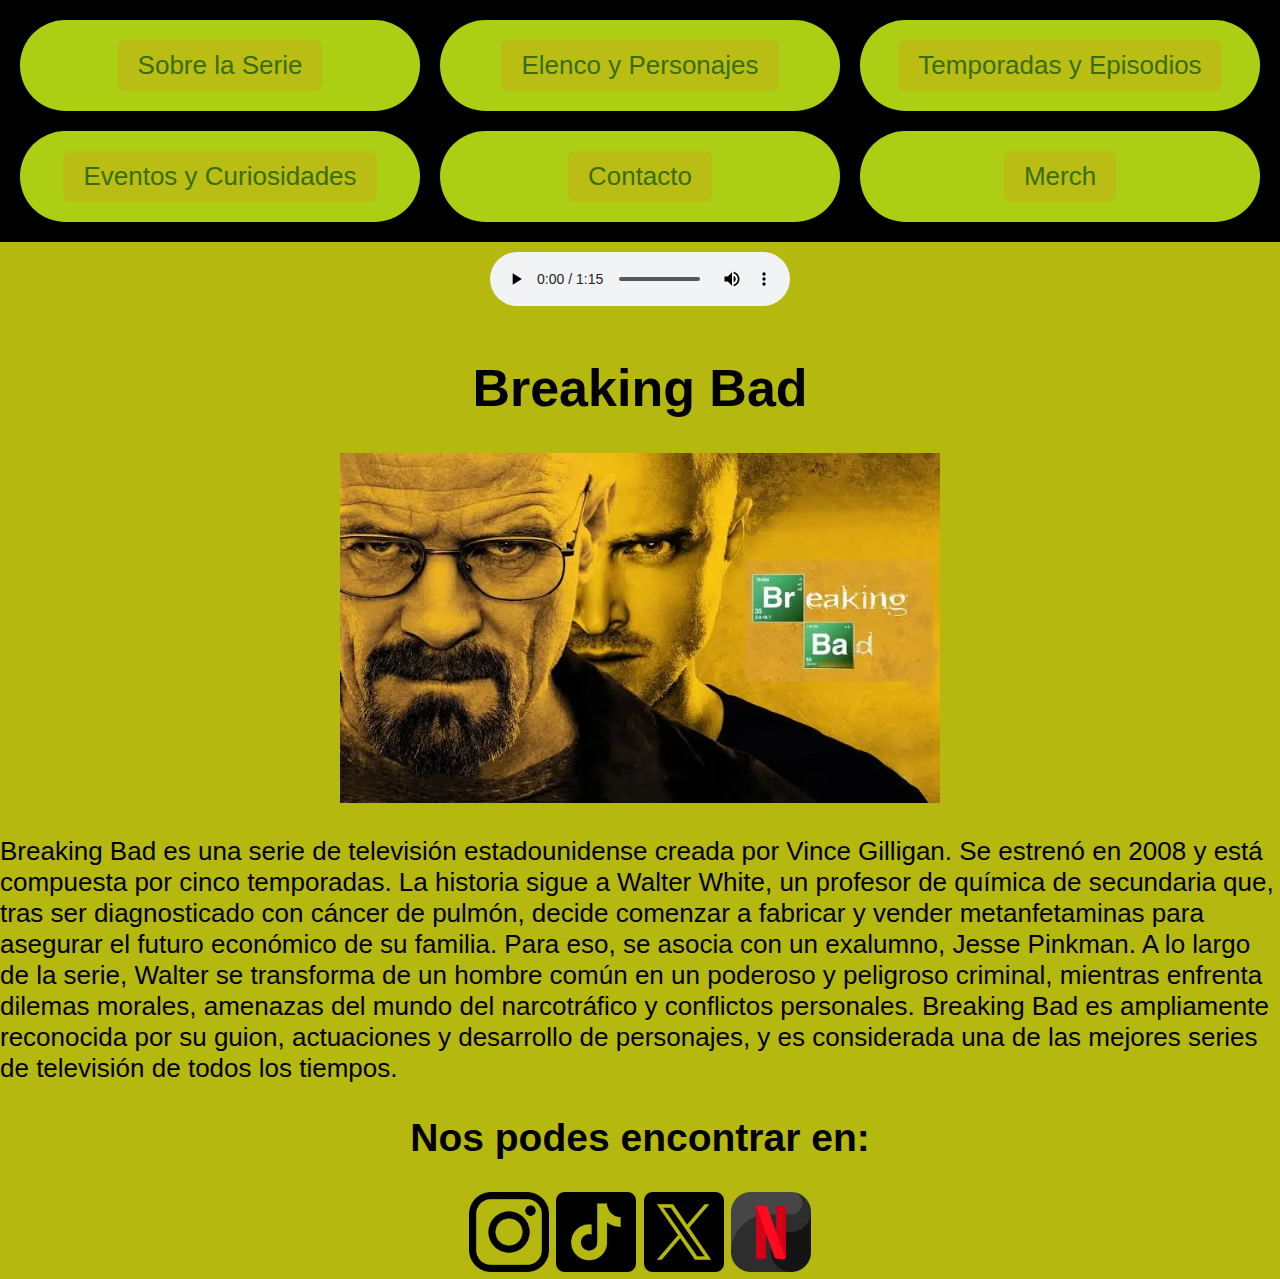
<file: index.html>
<!DOCTYPE html>
<html lang="en">
<head>
    <meta charset="UTF-8">
    <meta name="viewport" content="width=device-width, initial-scale=1.0">
    <title>Breaking bad</title>
    <link rel="stylesheet" href="tp.css">
    <link rel="icon" href="./foto/icono.webp" type="image/x-icon">
</head>
<body>
    <main>
     <div>
    <nav class="navbar">
    <section class="menu">
  <div class="columna"><a href="sinopsis.html">Sobre la Serie</a></div>
  <div class="columna"><a href="reparto.html">Elenco y Personajes</a></div>
  <div class="columna"><a href="temporadas.html">Temporadas y Episodios</a></div>
  <div class="columna"><a href="eventos.html">Eventos y Curiosidades</a></div>
  <div class="columna"><a href="contacto.html">Contacto</a></div>
  <div class="columna"><a href="error.html">Merch</a></div>
</section>
</nav>

 </div>
       <div style="text-align: center;"> 
        <audio controls loop>
          <source src="./foto/Breaking Bad musica.mp3" type="audio/mp3">
          
        </audio>
        <h1>Breaking Bad</h1>
    <img src="./foto/logo11.webp" alt="walter white" height="350" width="600">
  </div>
     <div>
      <p>Breaking Bad es una serie de televisión estadounidense creada por Vince Gilligan. Se estrenó en 2008 y está compuesta por cinco temporadas. La historia sigue a Walter White, un profesor de química de secundaria que, tras ser diagnosticado con cáncer de pulmón, decide comenzar a fabricar y vender metanfetaminas para asegurar el futuro económico de su familia. Para eso, se asocia con un exalumno, Jesse Pinkman. A lo largo de la serie, Walter se transforma de un hombre común en un poderoso y peligroso criminal, mientras enfrenta dilemas morales, amenazas del mundo del narcotráfico y conflictos personales. Breaking Bad es ampliamente reconocida por su guion, actuaciones y desarrollo de personajes, y es considerada una de las mejores series de televisión de todos los tiempos.</p></div>

</main>
<footer>
<div>
  <h2>Nos podes encontrar en:</h2>
<a href="https://www.instagram.com/breakingbad/"><img src="./foto/instagram.png" alt="logo instragram" height="80" width="80"></a>                     
<a href="https://www.tiktok.com/@breakingbad"><img src="./foto/tik-tok.png" alt="logo tiktok" height="80" width="80"></a> 
<a href="https://x.com/BreakingBad"><img src="./foto/x.png" alt="logo x" height="80" width="80"></a>
<a href="https://www.netflix.com/title/70143836"><img src="./foto/netflix.png" alt="logo netflix" height="80" width="80"></a>
</footer>
    </body>
</html>
</file>
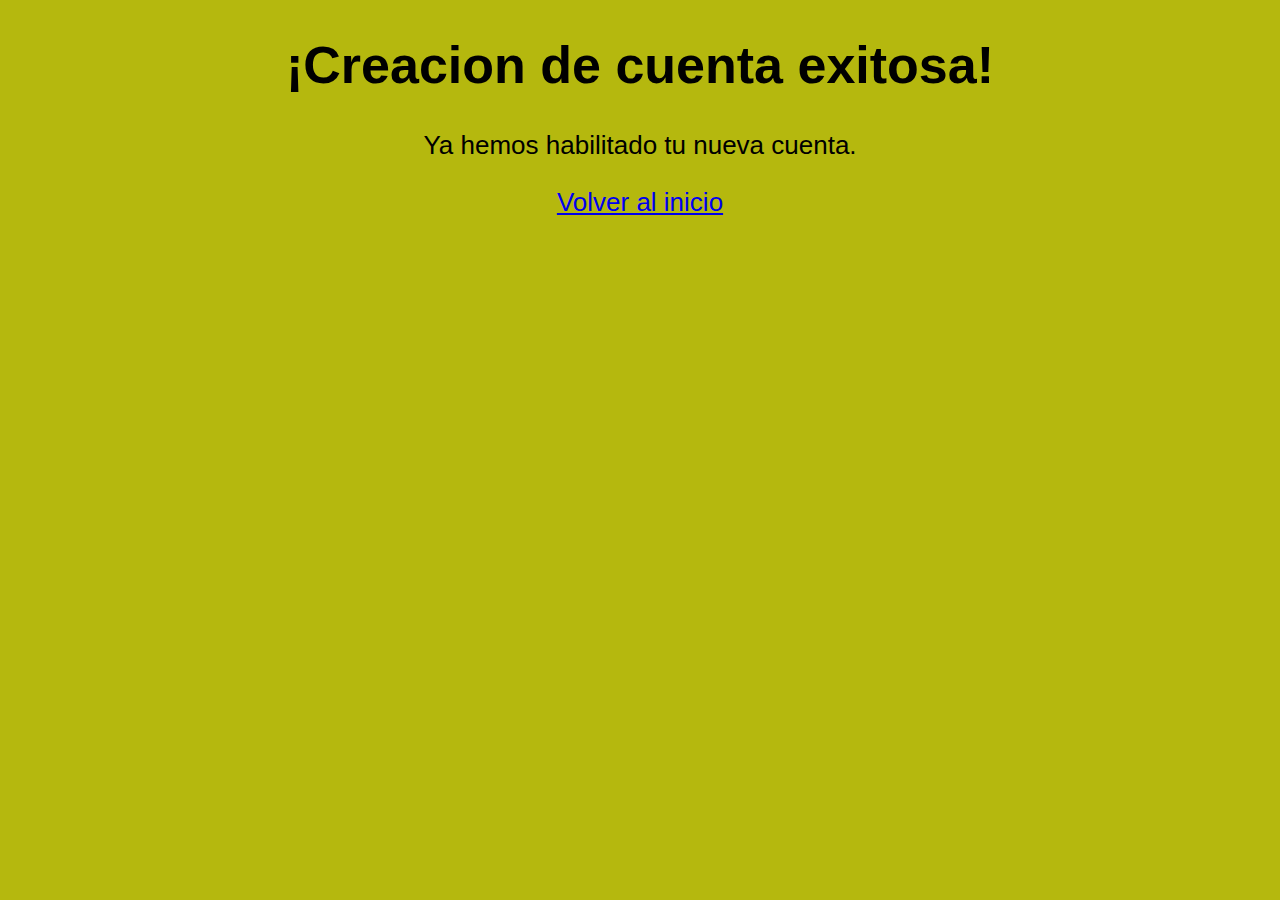
<file: confirmacion.html>
<!DOCTYPE html>
<html lang="en">
<head>
    <meta charset="UTF-8">
    <meta name="viewport" content="width=device-width, initial-scale=1.0">
    <title>Confirmacion</title>
    <link rel="stylesheet" href="tp.css">
    <link rel="icon" href="./foto/icono.webp" type="image/x-icon">
</head>
<body>
   <div style="text-align: center";>
   <h1>¡Creacion de cuenta exitosa!</h1>
<p>Ya hemos habilitado tu nueva cuenta.</p>
<a href="index.html">Volver al inicio</a>
</div>
</body>
</html>
</file>
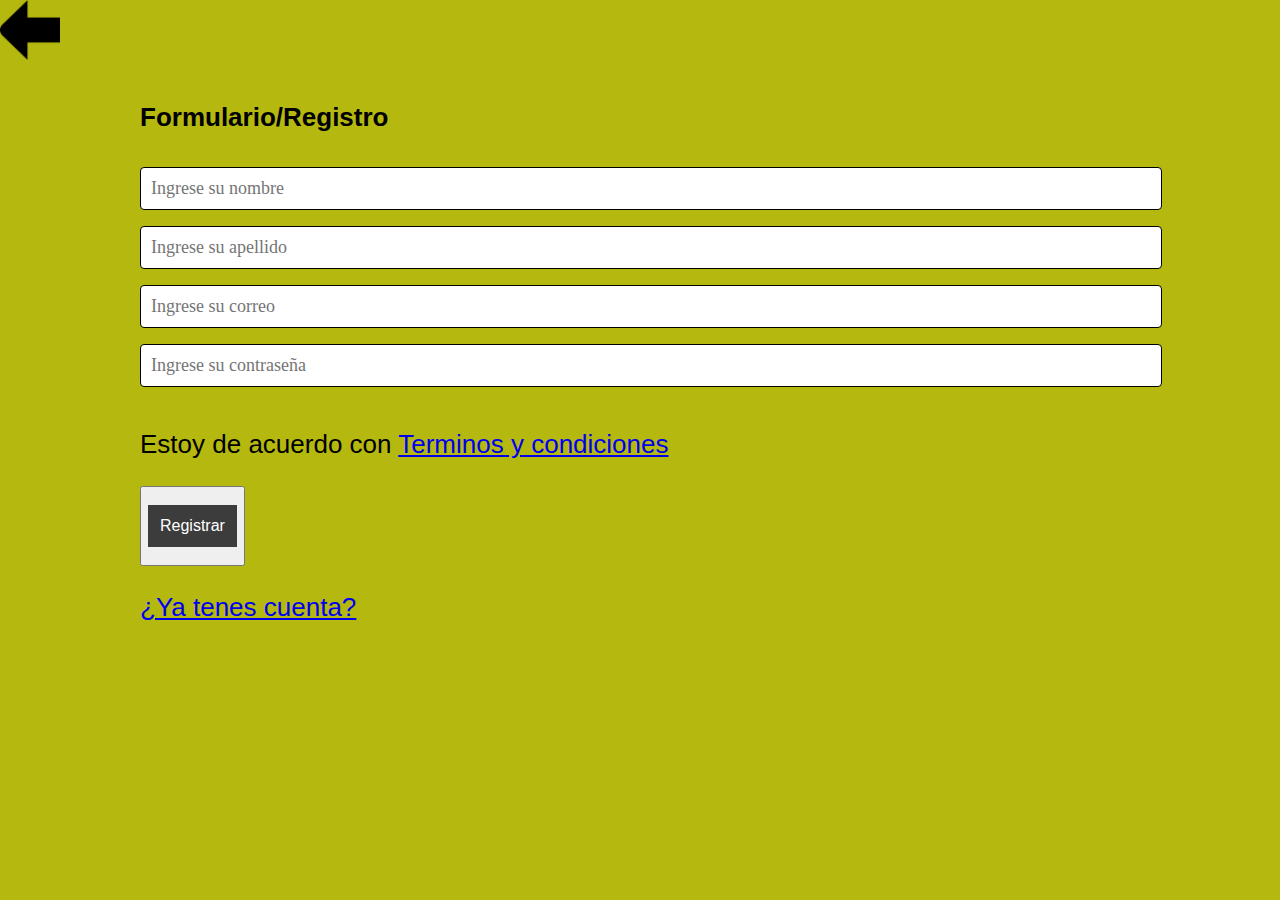
<file: contacto.html>
<!DOCTYPE html>
<html lang="en">
<head>
    <meta charset="UTF-8">
    <meta name="viewport" content="width=device-width, initial-scale=1.0">
    <title>Contacto</title>
    <link rel="stylesheet" href="tp.css">
    <link rel="icon" href="./foto/icono.webp" type="image/x-icon">
</head>
<body>
  <a href="index.html"><img src="./foto/izquierda.png" alt="flecha"height="60" width="60"></a>
 <div style="max-width: 1000px; margin: 0 auto; flex: 1;">
  <form action="confirmacion.html" >
    <h4>Formulario/Registro</h4>
  <input class="controles" type="text" name="nombres" id="nombres" placeholder="Ingrese su nombre" required>
  <input class="controles" type="text" name="apellidos" id="apellidos" placeholder="Ingrese su apellido" required>
  <input class="controles" type="email" name="correo" id="correo" placeholder="Ingrese su correo" required>
  <input class="controles" type="password" name="contraseña" id="contraseña" placeholder="Ingrese su contraseña" required>
  <p>Estoy de acuerdo con <a href="#">Terminos y condiciones</a></p>
  <button type="submit" href="confirmacion.html">
  <input class="boton" type="submit" value="Registrar">
  </button>
<p><a href="#">¿Ya tenes cuenta?</a></p>
</div>
</form>  
</body>
</html>
</file>
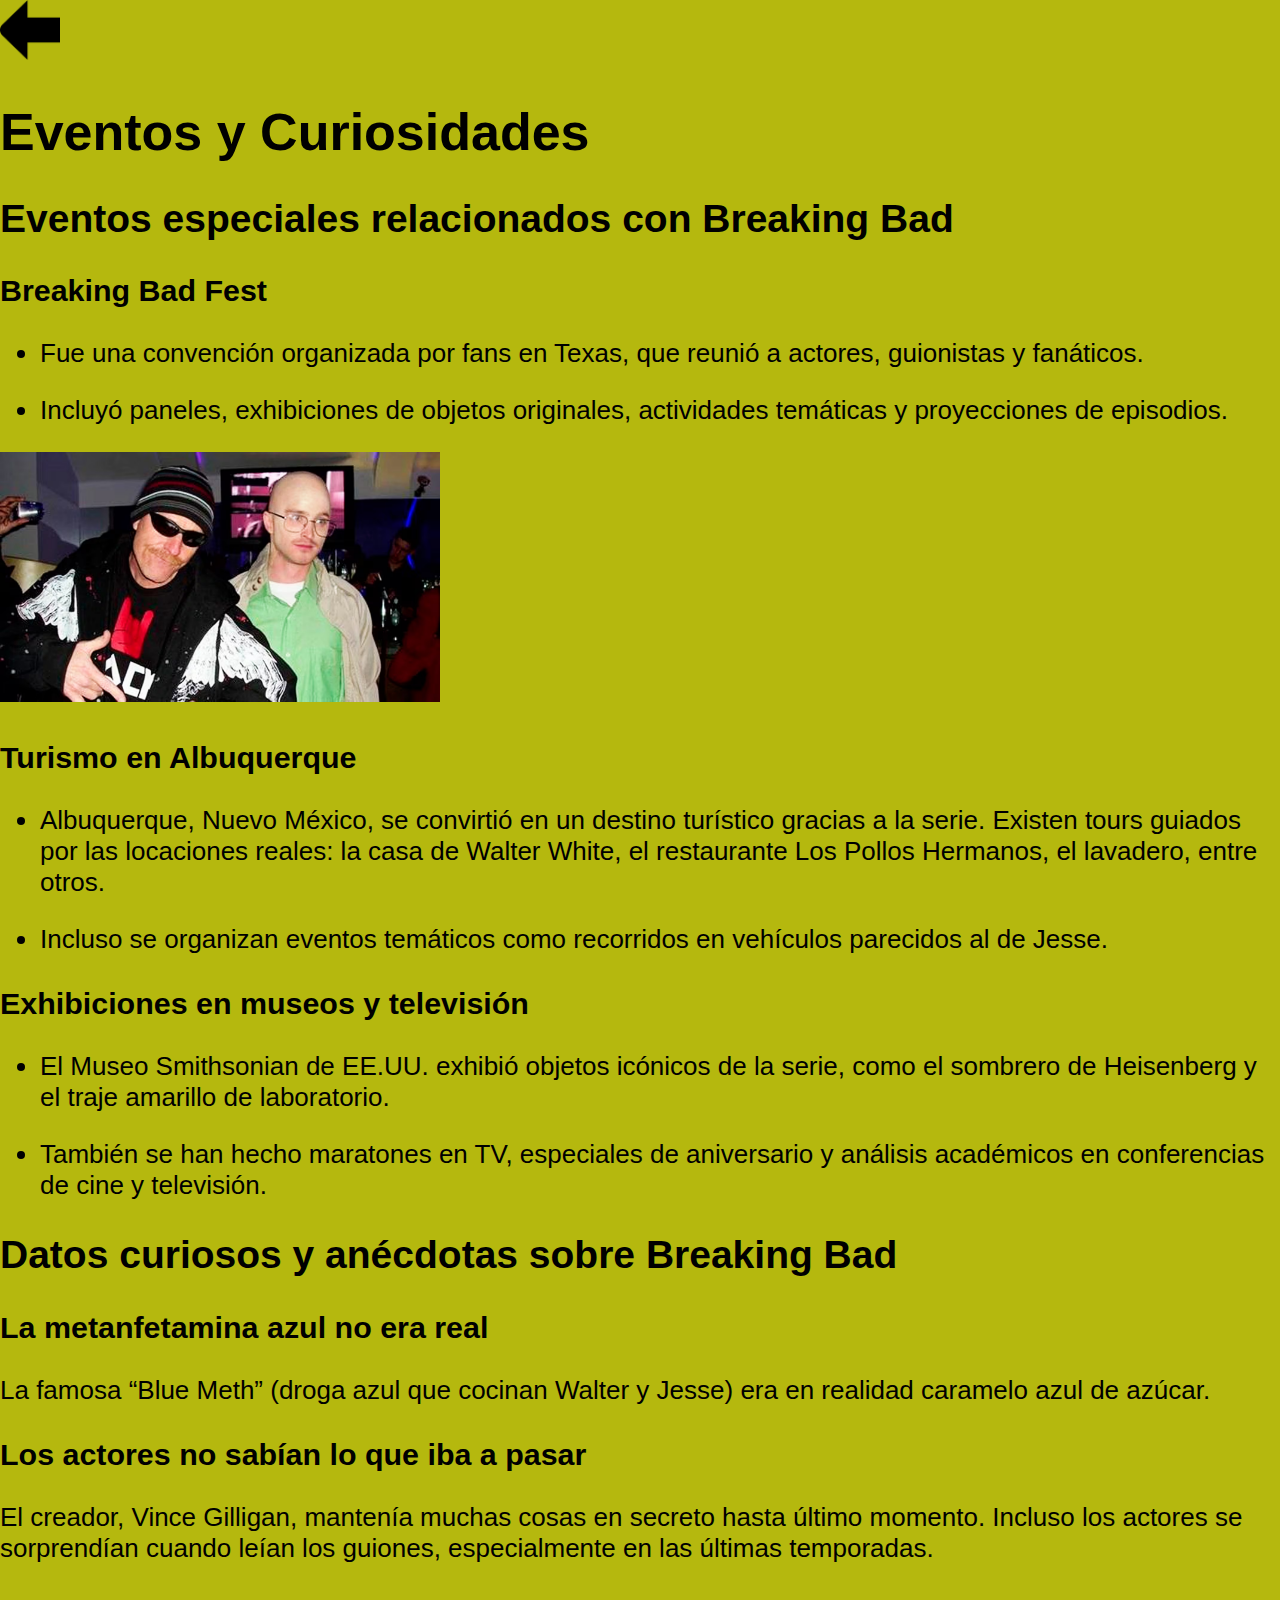
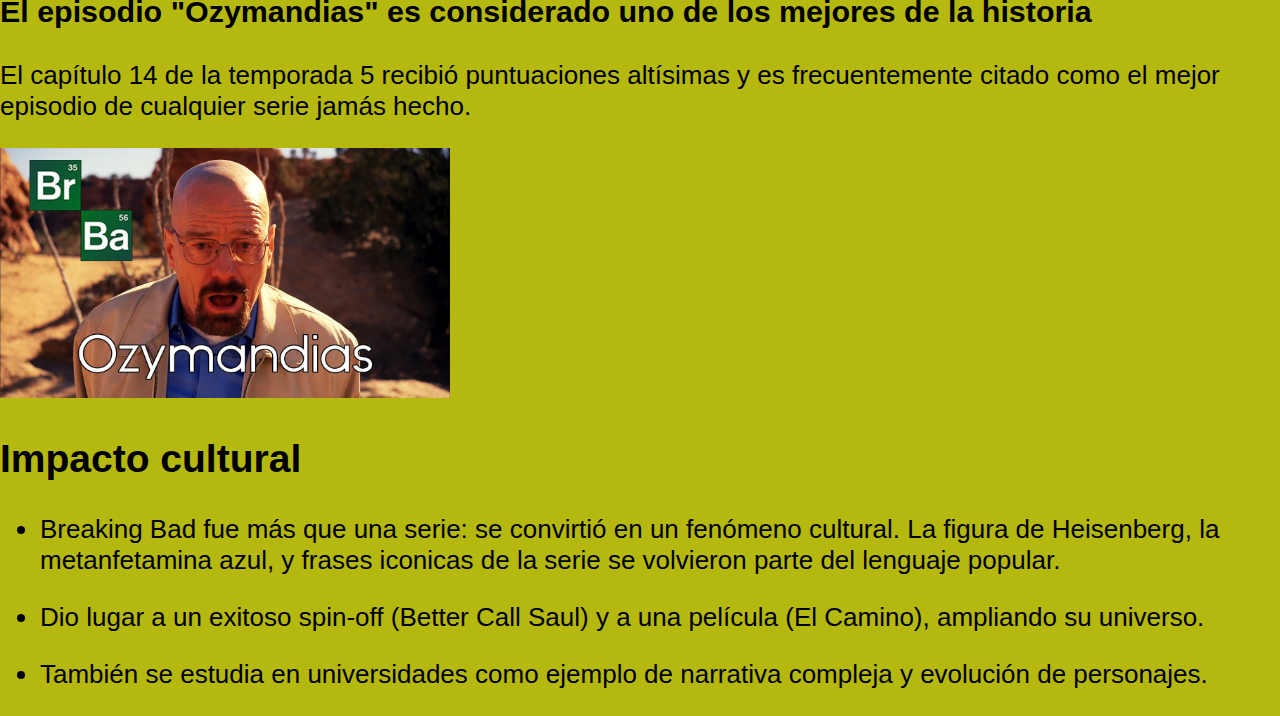
<file: eventos.html>
<!DOCTYPE html>
<html lang="en">
<head>
    <meta charset="UTF-8">
    <meta name="viewport" content="width=device-width, initial-scale=1.0">
    <title>Eventos y curiosidades</title>
    <link rel="stylesheet" href="tp.css">
    <link rel="icon" href="./foto/icono.webp" type="image/x-icon">
</head>
<body>
    <a href="index.html"><img src="./foto/izquierda.png" alt="flecha"height="60" width="60"></a>
    <main>
    <h1>Eventos y Curiosidades</h1>

    <h2>Eventos especiales relacionados con Breaking Bad</h2>
    <h3>Breaking Bad Fest</h3>
    <ul>
        <li><p>Fue una convención organizada por fans en Texas, que reunió a actores, guionistas y fanáticos.</p></li>
        <li><p>Incluyó paneles, exhibiciones de objetos originales, actividades temáticas y proyecciones de episodios.</p></li> 
    </ul>
    <div><img src="./foto/brfest.avif" alt="brfest"height="250" width="440"></div>
    <h3>Turismo en Albuquerque</h3>
    <ul>
        <li><p>Albuquerque, Nuevo México, se convirtió en un destino turístico gracias a la serie. Existen tours guiados por las locaciones reales: la casa de Walter White, el restaurante Los Pollos Hermanos, el lavadero, entre otros.</p></li>
        <li><p>Incluso se organizan eventos temáticos como recorridos en vehículos parecidos al de Jesse.</p></li> 
    </ul>
    <h3>Exhibiciones en museos y televisión</h3>
    <ul>
        <li><p>El Museo Smithsonian de EE.UU. exhibió objetos icónicos de la serie, como el sombrero de Heisenberg y el traje amarillo de laboratorio.</p></li>
        <li><p>También se han hecho maratones en TV, especiales de aniversario y análisis académicos en conferencias de cine y televisión.</p></li> 
    </ul>

    <h2>Datos curiosos y anécdotas sobre Breaking Bad</h2>
    <h3>La metanfetamina azul no era real</h3>
    <p>La famosa “Blue Meth” (droga azul que cocinan Walter y Jesse) era en realidad caramelo azul de azúcar.</p>
    <h3>Los actores no sabían lo que iba a pasar</h3>
    <p>El creador, Vince Gilligan, mantenía muchas cosas en secreto hasta último momento. Incluso los actores se sorprendían cuando leían los guiones, especialmente en las últimas temporadas.</p>
    <h3>El episodio "Ozymandias" es considerado uno de los mejores de la historia</h3>
    <p>El capítulo 14 de la temporada 5 recibió puntuaciones altísimas y es frecuentemente citado como el mejor episodio de cualquier serie jamás hecho.</p>
    <div><img src="./foto/ozymandias.jpg" alt="ozymandias"height="250" width="450"></div>
    <h2>Impacto cultural</h2>
    <ul>
        <li><p>Breaking Bad fue más que una serie: se convirtió en un fenómeno cultural. La figura de Heisenberg, la metanfetamina azul, y frases iconicas de la serie se volvieron parte del lenguaje popular.</p></li>
        <li><p>Dio lugar a un exitoso spin-off (Better Call Saul) y a una película (El Camino), ampliando su universo.</p></li> 
        <li><p>También se estudia en universidades como ejemplo de narrativa compleja y evolución de personajes.</p></li> 
     </ul>
    </main>
</body>
</html>
</file>
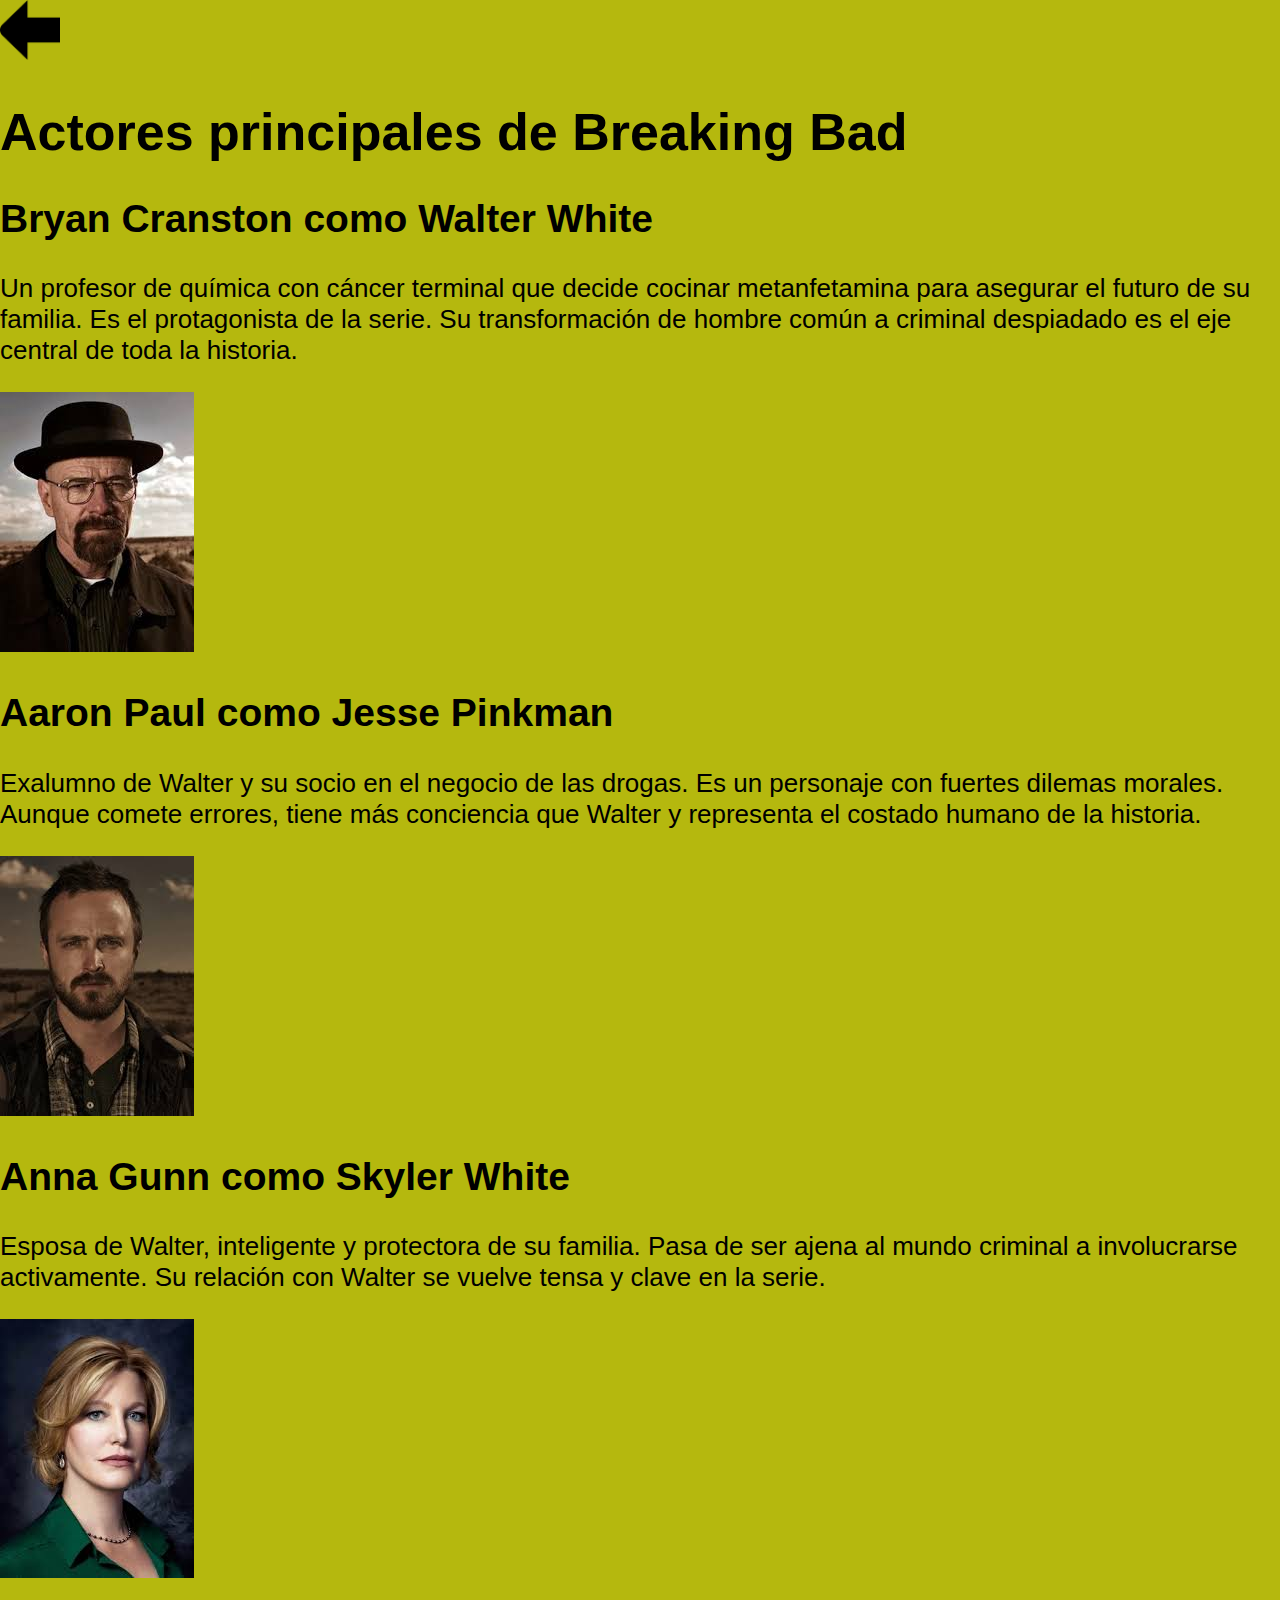
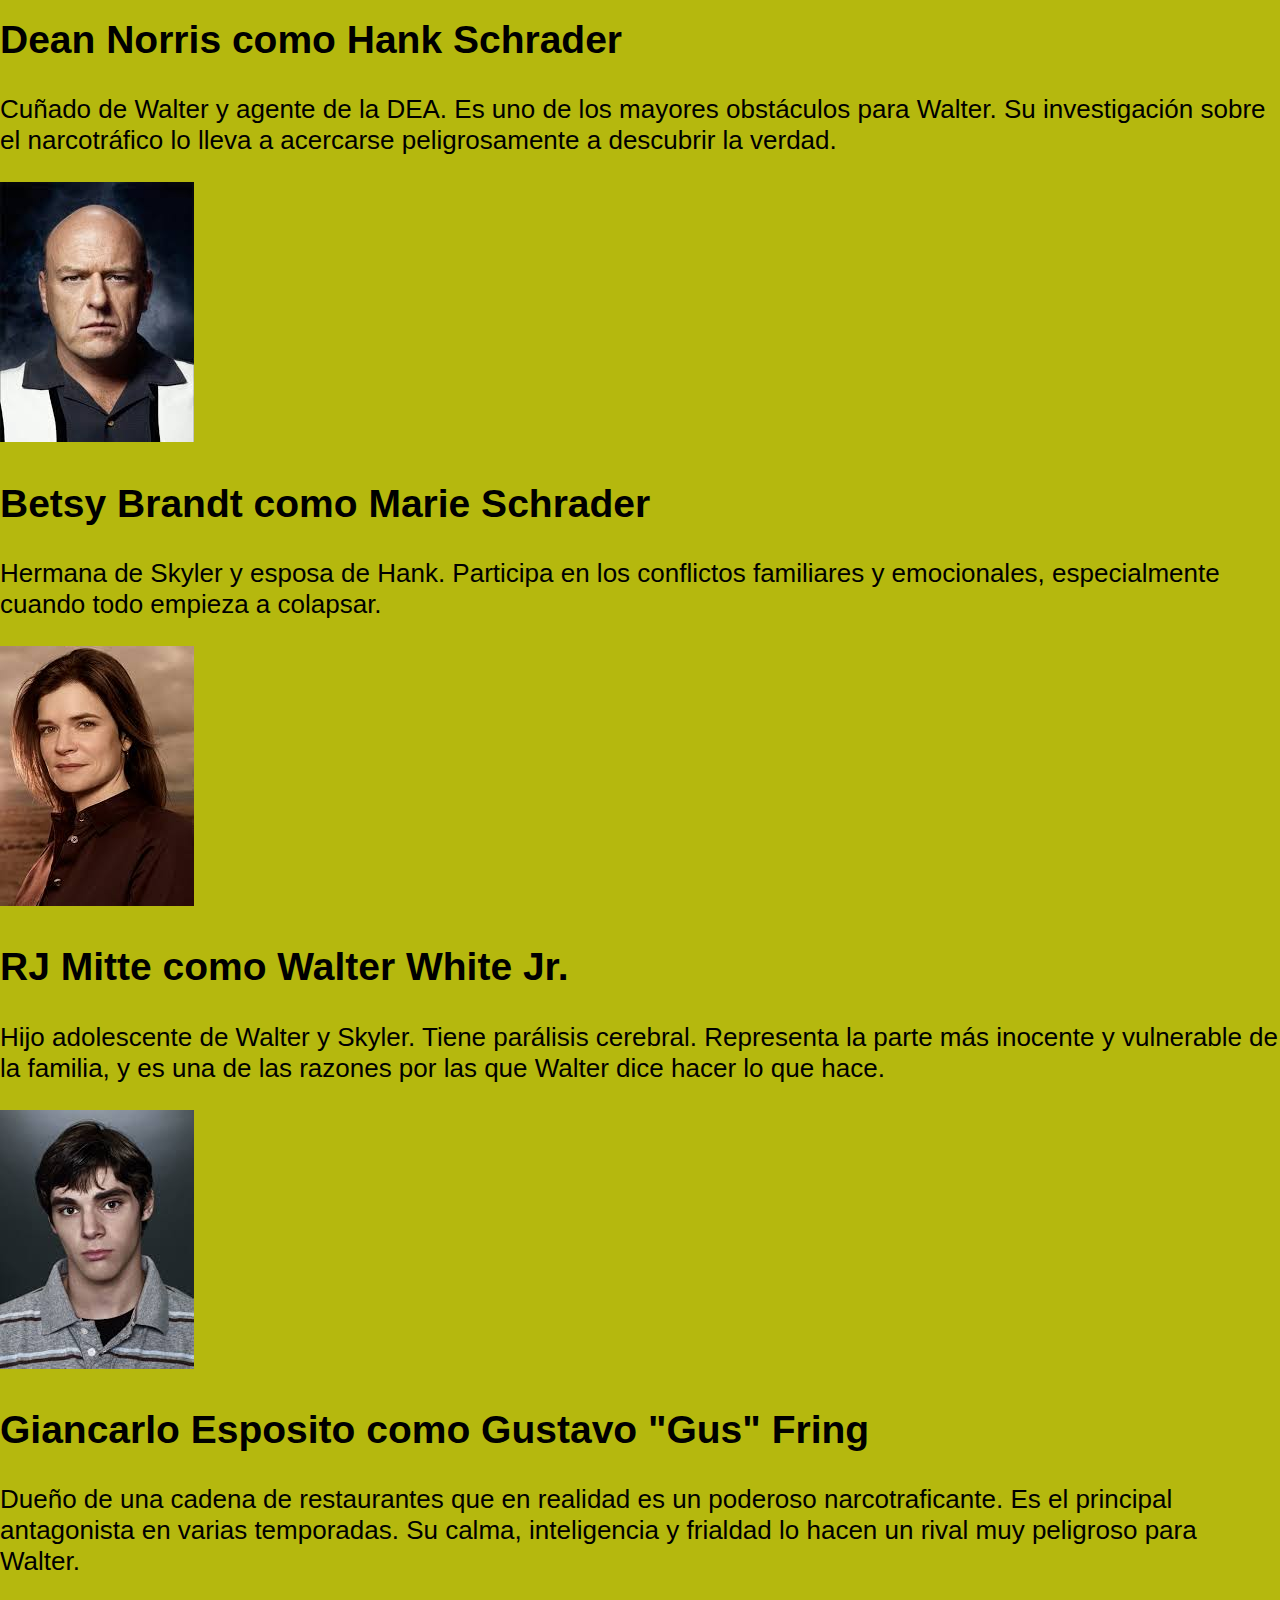
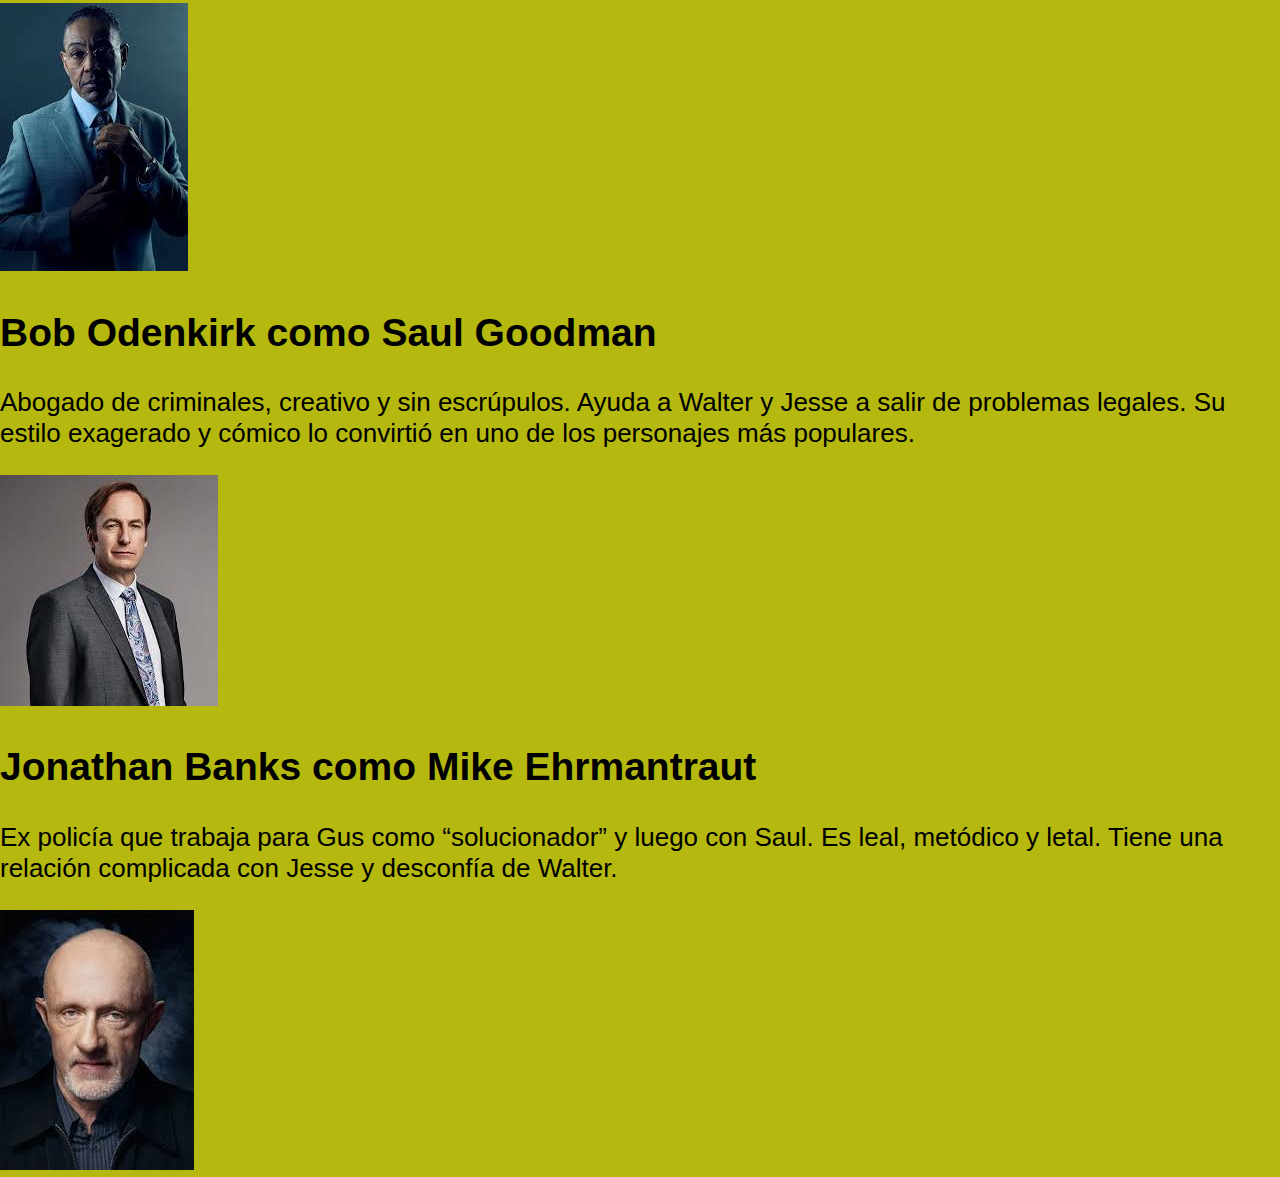
<file: reparto.html>
<!DOCTYPE html>
<html lang="en">
<head>
    <meta charset="UTF-8">
    <meta name="viewport" content="width=device-width, initial-scale=1.0">
    <title>Elenco y personajes</title>
    <link rel="stylesheet" href="tp.css">
    <link rel="icon" href="./foto/icono.webp" type="image/x-icon">
</head>
<body>
    <a href="index.html"><img src="./foto/izquierda.png" alt="flecha"height="60" width="60"></a>
    <main>
    <h1>Actores principales de Breaking Bad</h1>
    <h2>Bryan Cranston como Walter White</h2>
    <p>Un profesor de química con cáncer terminal que decide cocinar metanfetamina para asegurar el futuro de su familia. Es el protagonista de la serie. Su transformación de hombre común a criminal despiadado es el eje central de toda la historia.</p>
    <div><img src="./foto/walter.jpeg" alt="Walter White"></div>
    
    <h2>Aaron Paul como Jesse Pinkman</h2>
    <p>Exalumno de Walter y su socio en el negocio de las drogas. Es un personaje con fuertes dilemas morales. Aunque comete errores, tiene más conciencia que Walter y representa el costado humano de la historia.</p>
    <div><img src="./foto/jesse.jpeg" alt="Jesse Pinkman"></div>
    
    <h2>Anna Gunn como Skyler White</h2>
    <p>Esposa de Walter, inteligente y protectora de su familia. Pasa de ser ajena al mundo criminal a involucrarse activamente. Su relación con Walter se vuelve tensa y clave en la serie.</p>
    <div><img src="./foto/skyler.jpeg" alt="Skyler White"></div>
    
    <h2>Dean Norris como Hank Schrader</h2>
    <p>Cuñado de Walter y agente de la DEA. Es uno de los mayores obstáculos para Walter. Su investigación sobre el narcotráfico lo lleva a acercarse peligrosamente a descubrir la verdad.</p>
    <div><img src="./foto/hank.jpeg" alt="Hank Schrader"></div>
    
    <h2>Betsy Brandt como Marie Schrader</h2>
    <p>Hermana de Skyler y esposa de Hank. Participa en los conflictos familiares y emocionales, especialmente cuando todo empieza a colapsar.</p>
    <div><img src="./foto/marie.jpeg" alt="Marie Schrader"></div>
    
    <h2>RJ Mitte como Walter White Jr.</h2>
    <p>Hijo adolescente de Walter y Skyler. Tiene parálisis cerebral. Representa la parte más inocente y vulnerable de la familia, y es una de las razones por las que Walter dice hacer lo que hace.</p>
    <div><img src="./foto/jr.jpeg" alt="Walter White Jr"></div>
    
    <h2>Giancarlo Esposito como Gustavo "Gus" Fring</h2>
    <p>Dueño de una cadena de restaurantes que en realidad es un poderoso narcotraficante. Es el principal antagonista en varias temporadas. Su calma, inteligencia y frialdad lo hacen un rival muy peligroso para Walter.</p>
    <div><img src="./foto/gus.jpeg" alt="Gustavo Fring"></div>
    
    <h2>Bob Odenkirk como Saul Goodman</h2>
    <p>Abogado de criminales, creativo y sin escrúpulos. Ayuda a Walter y Jesse a salir de problemas legales. Su estilo exagerado y cómico lo convirtió en uno de los personajes más populares.</p>
    <div><img src="./foto/saul.jpeg" alt="Saul Goodman"></div>
    
    <h2>Jonathan Banks como Mike Ehrmantraut</h2>
    <p>Ex policía que trabaja para Gus como “solucionador” y luego con Saul. Es leal, metódico y letal. Tiene una relación complicada con Jesse y desconfía de Walter.</p>
    <div><img src="./foto/mike.jpeg" alt="Mike Ehrmantraut"></div>
    </main>
</body>
</html>
</file>
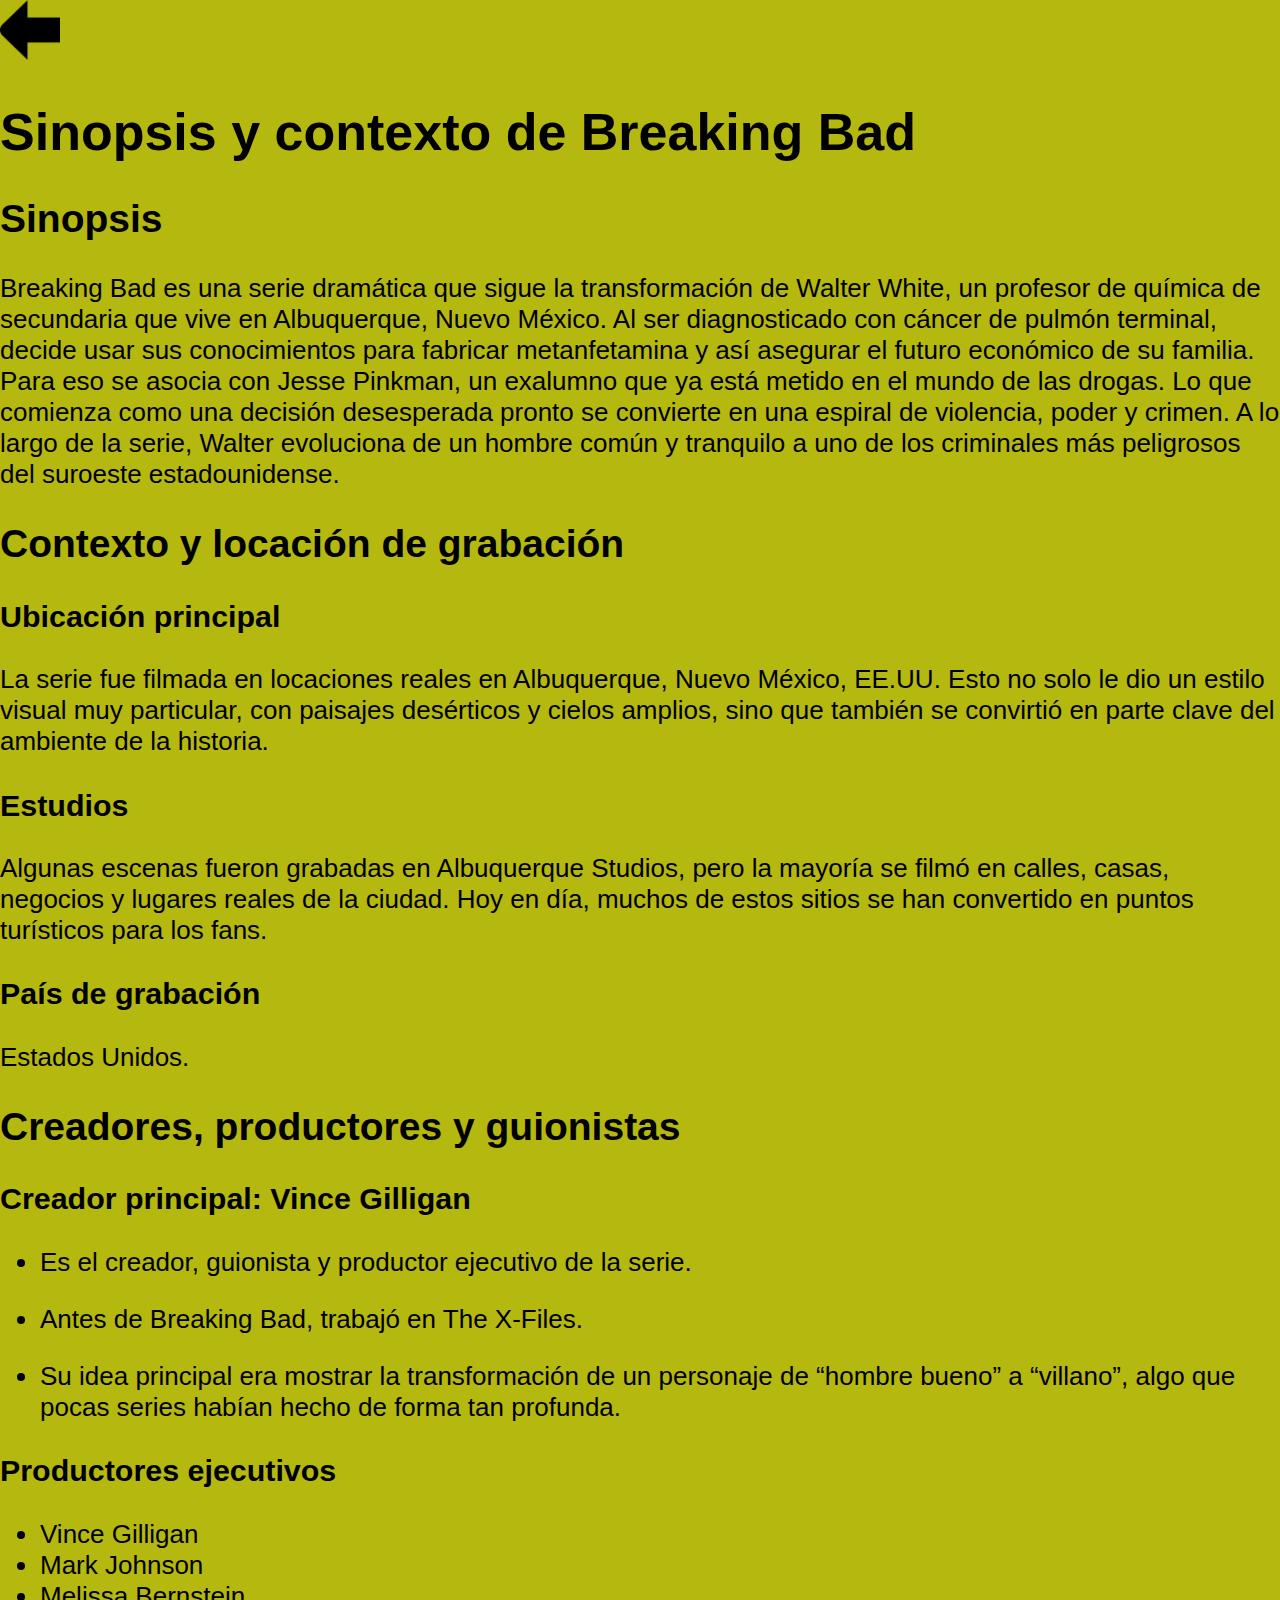
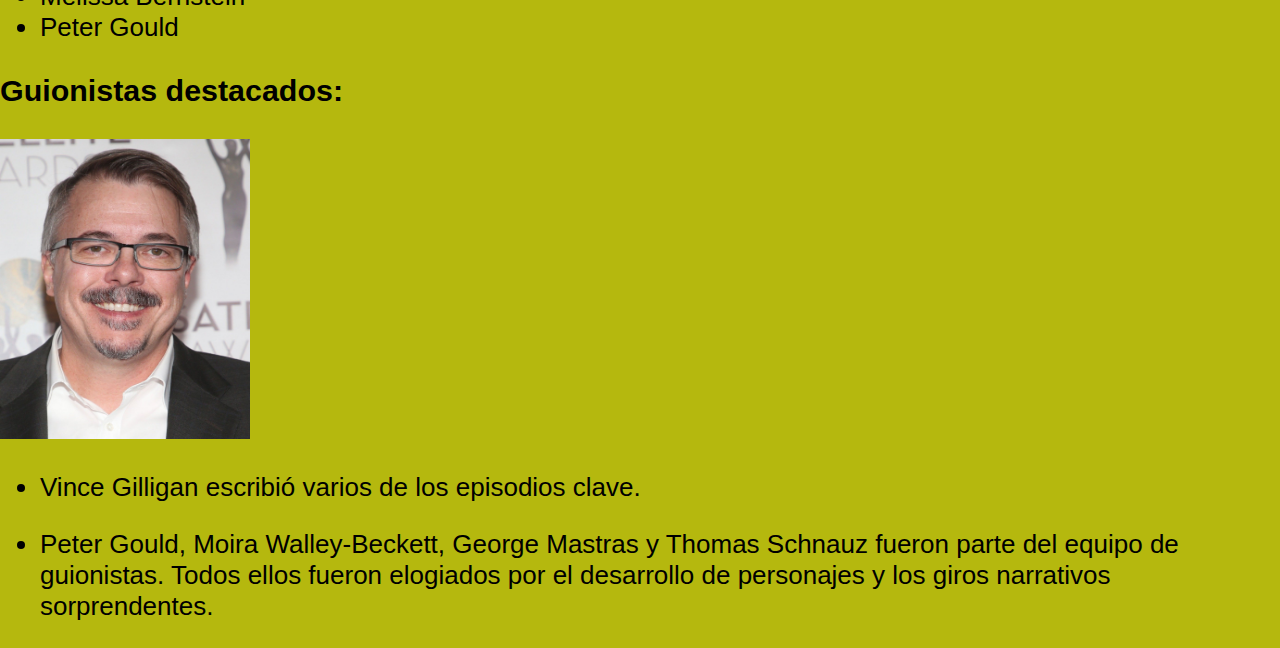
<file: sinopsis.html>
<!DOCTYPE html>
<html lang="en">
<head>
    <meta charset="UTF-8">
    <meta name="viewport" content="width=device-width, initial-scale=1.0">
    <title>Sobre la serie</title>
    <link rel="stylesheet" href="tp.css">
    <link rel="icon" href="./foto/icono.webp" type="image/x-icon">
</head>
<body>
    <a href="index.html"><img src="./foto/izquierda.png" alt="flecha"height="60" width="60"></a>
    <main>
    <h1>Sinopsis y contexto de Breaking Bad</h1>
    <h2>Sinopsis</h2>
    <p>Breaking Bad es una serie dramática que sigue la transformación de Walter White, un profesor de química de secundaria que vive en Albuquerque, Nuevo México. Al ser diagnosticado con cáncer de pulmón terminal, decide usar sus conocimientos para fabricar metanfetamina y así asegurar el futuro económico de su familia. Para eso se asocia con Jesse Pinkman, un exalumno que ya está metido en el mundo de las drogas. Lo que comienza como una decisión desesperada pronto se convierte en una espiral de violencia, poder y crimen. A lo largo de la serie, Walter evoluciona de un hombre común y tranquilo a uno de los criminales más peligrosos del suroeste estadounidense.</p>
    
    <h2>Contexto y locación de grabación</h2>
    <h3>Ubicación principal</h3>
    <p>La serie fue filmada en locaciones reales en Albuquerque, Nuevo México, EE.UU. Esto no solo le dio un estilo visual muy particular, con paisajes desérticos y cielos amplios, sino que también se convirtió en parte clave del ambiente de la historia.</p>
    <h3>Estudios</h3>
    <p>Algunas escenas fueron grabadas en Albuquerque Studios, pero la mayoría se filmó en calles, casas, negocios y lugares reales de la ciudad. Hoy en día, muchos de estos sitios se han convertido en puntos turísticos para los fans.</p>
    <h3>País de grabación</h3>
    <p>Estados Unidos.</p>

    <h2>Creadores, productores y guionistas</h2>
    <h3>Creador principal: Vince Gilligan</h3>
  
    <ul>
       <li><p>Es el creador, guionista y productor ejecutivo de la serie.</p></li>
       <li><p>Antes de Breaking Bad, trabajó en The X-Files.</p></li> 
       <li><p>Su idea principal era mostrar la transformación de un personaje de “hombre bueno” a “villano”, algo que pocas series habían hecho de forma tan profunda.</p></li> 
    </ul>

    <h3>Productores ejecutivos</h3>
    <ul>
        <li>Vince Gilligan</li>
        <li>Mark Johnson</li> 
        <li>Melissa Bernstein</li> 
        <li>Peter Gould</li>
    </ul>
    
    <h3>Guionistas destacados:</h3>
    <div><img src="./foto/vg.jpg" alt="vince guilligan"height="300" width="250"></div>
    <ul>
        <li><p>Vince Gilligan escribió varios de los episodios clave.</p></li>
        <li><p>Peter Gould, Moira Walley-Beckett, George Mastras y Thomas Schnauz fueron parte del equipo de guionistas. Todos ellos fueron elogiados por el desarrollo de personajes y los giros narrativos sorprendentes.</p></li> 
    </ul>
</main>
</body>
</html>
</file>
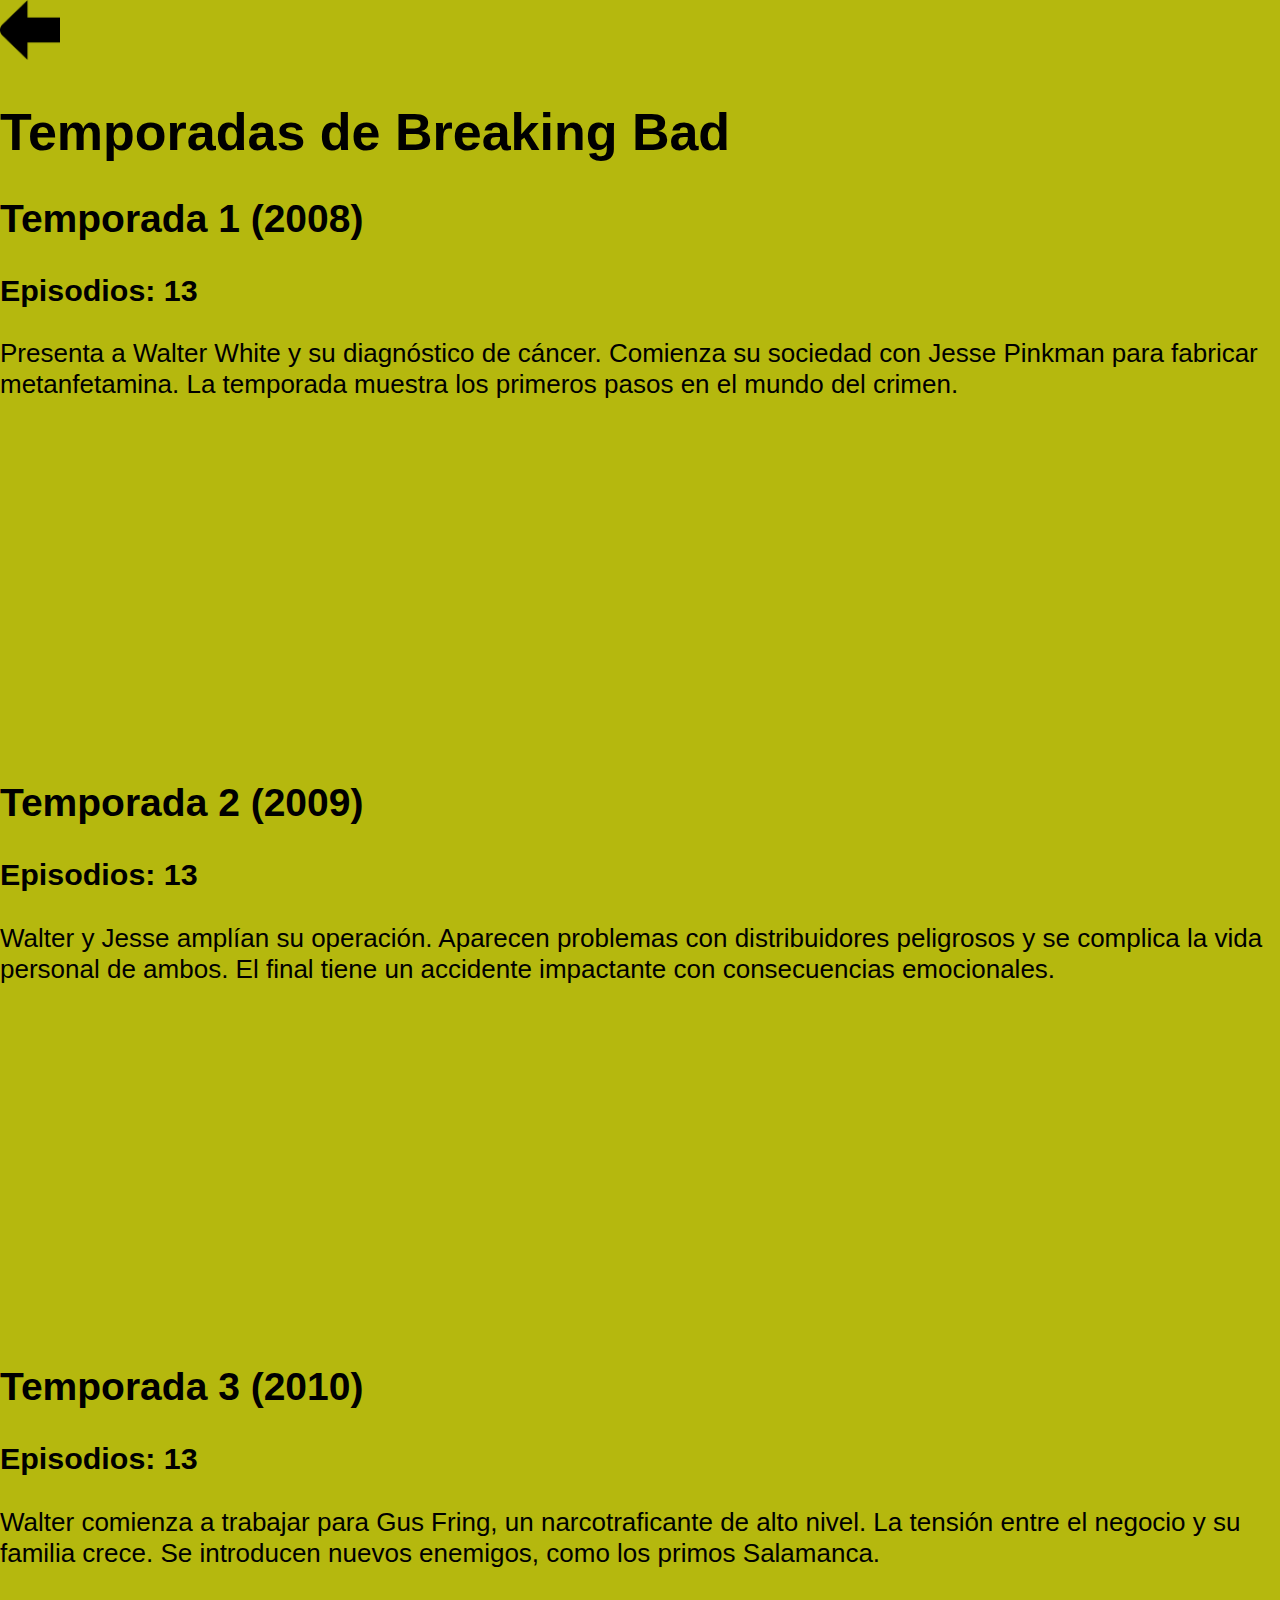
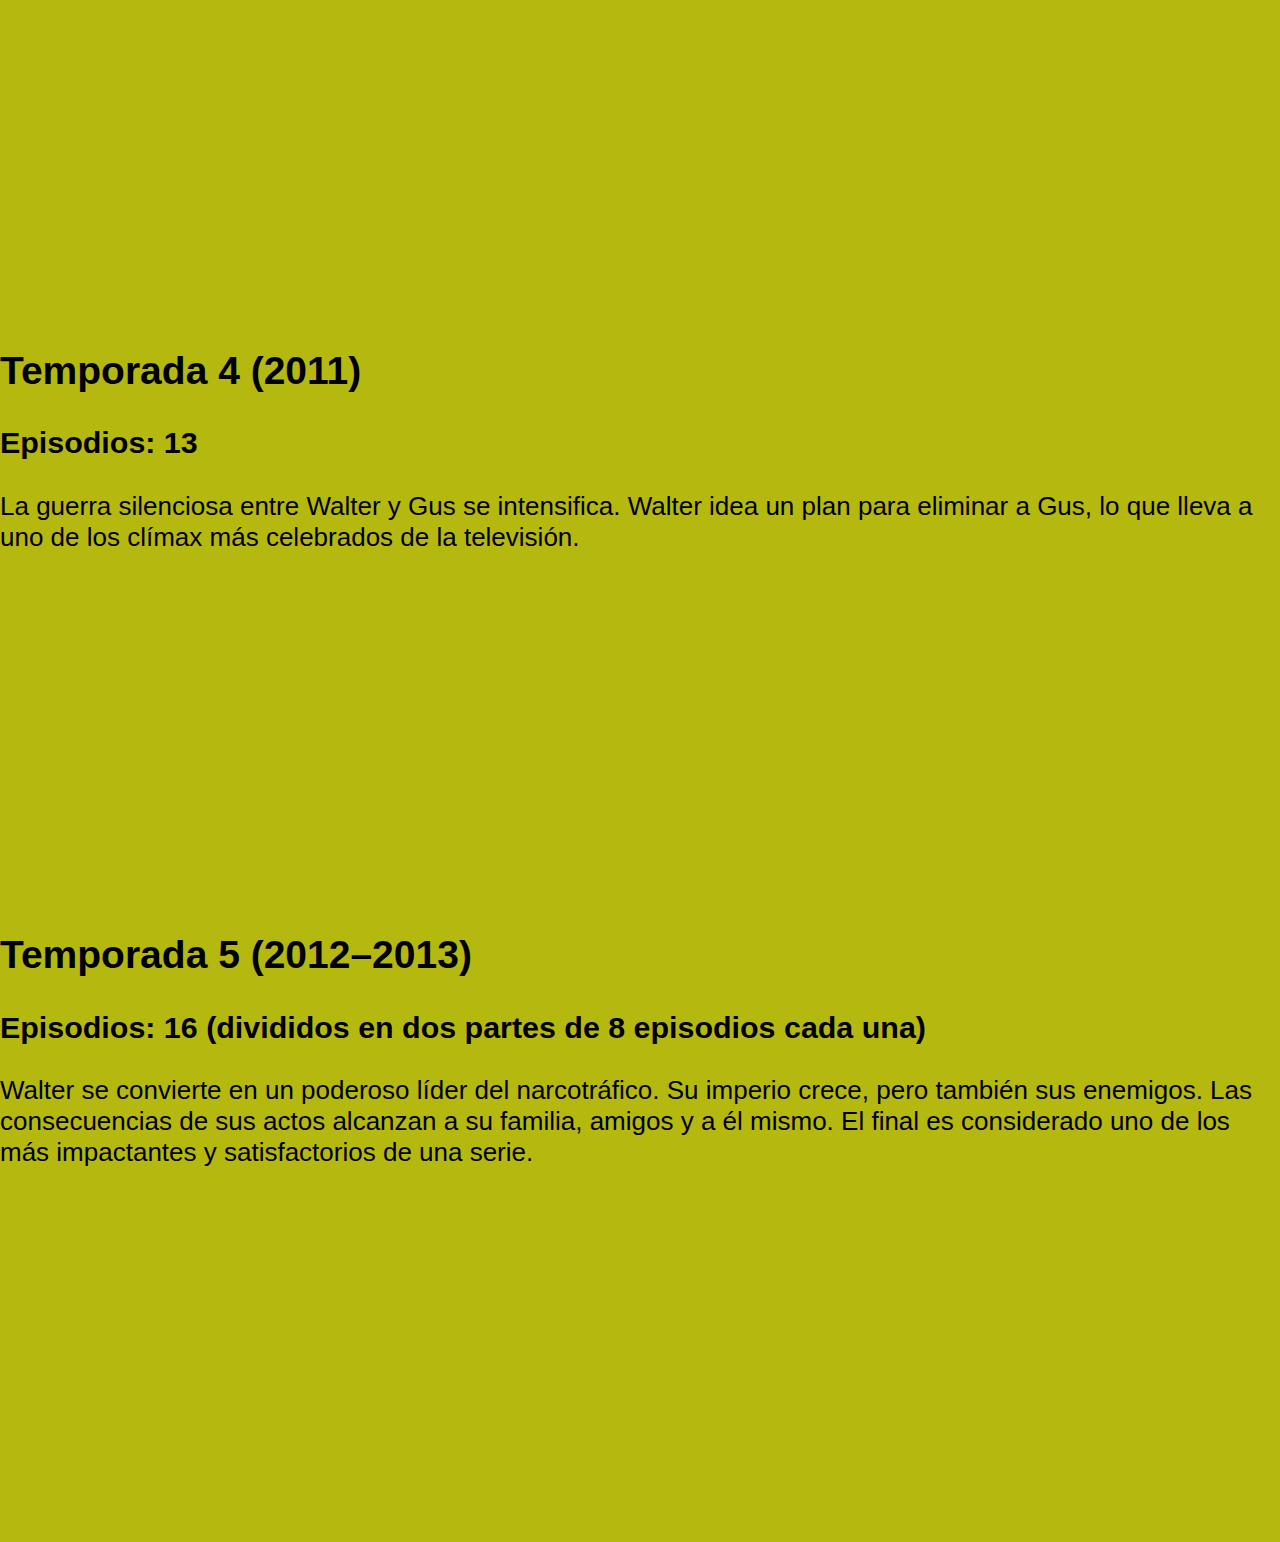
<file: temporadas.html>
<!DOCTYPE html>
<html lang="en">
<head>
    <meta charset="UTF-8">
    <meta name="viewport" content="width=device-width, initial-scale=1.0">
    <title>Temporadas y episodios</title>
    <link rel="stylesheet" href="tp.css">
    <link rel="icon" href="./foto/icono.webp" type="image/x-icon">
</head>
<body>
    <a href="index.html"><img src="./foto/izquierda.png" alt="flecha"height="60" width="60"></a>
    <main>
    <h1>Temporadas de Breaking Bad</h1>
    
    <h2>Temporada 1 (2008)</h2>
    <h3><strong>Episodios:</strong> 13</h3>
    <div><p>Presenta a Walter White y su diagnóstico de cáncer. Comienza su sociedad con Jesse Pinkman para fabricar metanfetamina. La temporada muestra los primeros pasos en el mundo del crimen.</p></div>
    <figure>
    <iframe width="560" height="315" 
     src="https://www.youtube.com/embed/HhesaQXLuRY" 
     title="YouTube video player" frameborder="0"
     allow="accelerometer; autoplay; clipboard-write; encrypted-media; gyroscope; picture-in-picture"
     allowfullscreen>
    </iframe>
    </figure>
    <h2>Temporada 2 (2009)</h2> 
    <h3><strong>Episodios:</strong> 13</h3>
    <div><p>Walter y Jesse amplían su operación. Aparecen problemas con distribuidores peligrosos y se complica la vida personal de ambos. El final tiene un accidente impactante con consecuencias emocionales.</p></div>
    <figure>
    <iframe width="560" height="315" 
     src="https://www.youtube.com/embed/I-8914DuyhY" 
     title="YouTube video player" frameborder="0"
     allow="accelerometer; autoplay; clipboard-write; encrypted-media; gyroscope; picture-in-picture"
     allowfullscreen>
    </iframe>
    </figure>
    <h2>Temporada 3 (2010)</h2>
    <h3><strong>Episodios:</strong> 13</h3>
    <div><p>Walter comienza a trabajar para Gus Fring, un narcotraficante de alto nivel. La tensión entre el negocio y su familia crece. Se introducen nuevos enemigos, como los primos Salamanca.</p></div>
    <figure>
    <iframe width="560" height="315" 
     src="https://www.youtube.com/embed/ZK2IQ3LbLYk" 
     title="YouTube video player" frameborder="0"
     allow="accelerometer; autoplay; clipboard-write; encrypted-media; gyroscope; picture-in-picture"
     allowfullscreen>
    </iframe>
    </figure>
    <h2>Temporada 4 (2011)</h2>
    <h3><strong>Episodios:</strong> 13</h3>
    <div><p>La guerra silenciosa entre Walter y Gus se intensifica. Walter idea un plan para eliminar a Gus, lo que lleva a uno de los clímax más celebrados de la televisión.</p></div>
    <figure>
    <iframe width="560" height="315" 
     src="https://www.youtube.com/embed/A1hk9q2iCWo" 
     title="YouTube video player" frameborder="0"
     allow="accelerometer; autoplay; clipboard-write; encrypted-media; gyroscope; picture-in-picture"
     allowfullscreen>
    </iframe>
    </figure>
<h2>Temporada 5 (2012–2013)</h2>
    <h3><strong>Episodios:</strong> 16 (divididos en dos partes de 8 episodios cada una)</h3>
    <div><p>Walter se convierte en un poderoso líder del narcotráfico. Su imperio crece, pero también sus enemigos. Las consecuencias de sus actos alcanzan a su familia, amigos y a él mismo. El final es considerado uno de los más impactantes y satisfactorios de una serie.</p></div>
    <figure>
    <iframe width="560" height="315" 
     src="https://www.youtube.com/embed/3oFofYisAko" 
     title="YouTube video player" frameborder="0"
     allow="accelerometer; autoplay; clipboard-write; encrypted-media; gyroscope; picture-in-picture"
     allowfullscreen>
    </iframe>
    </figure>
</main>
</body>
</html>
</file>
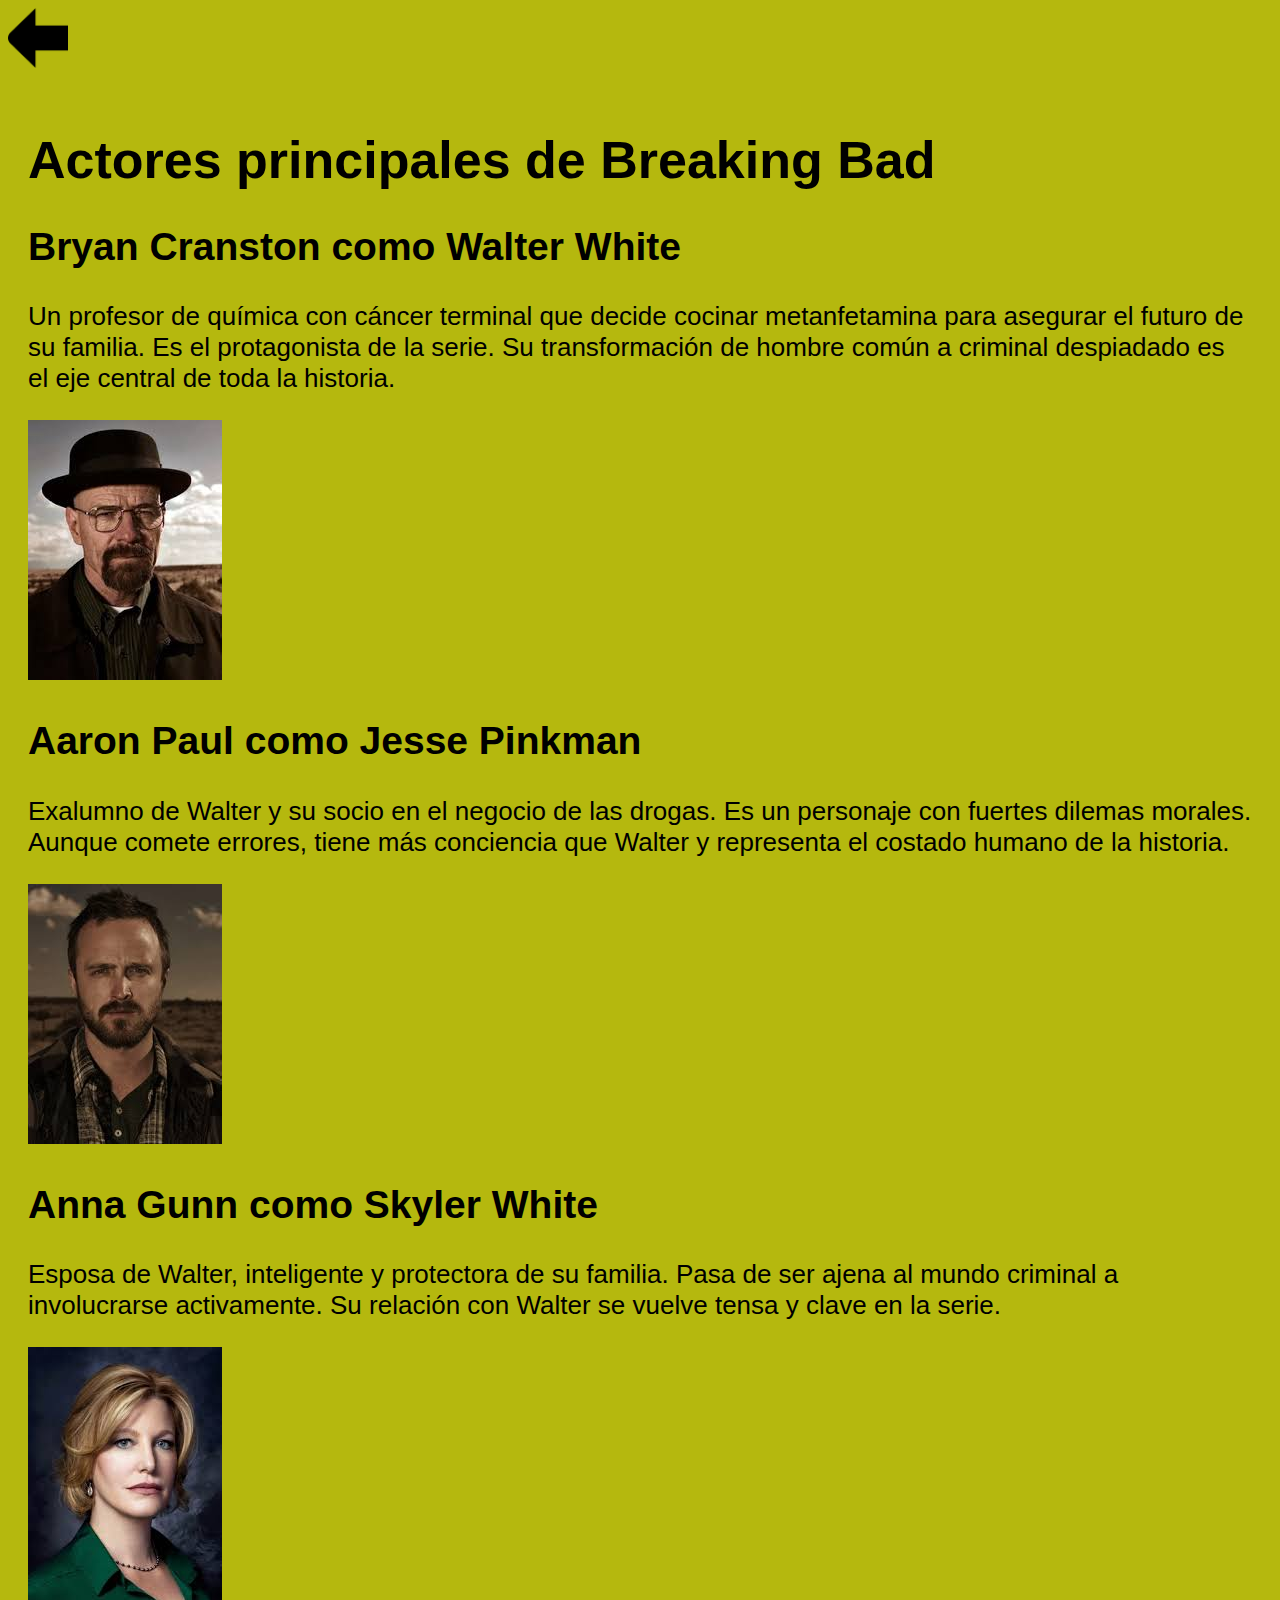
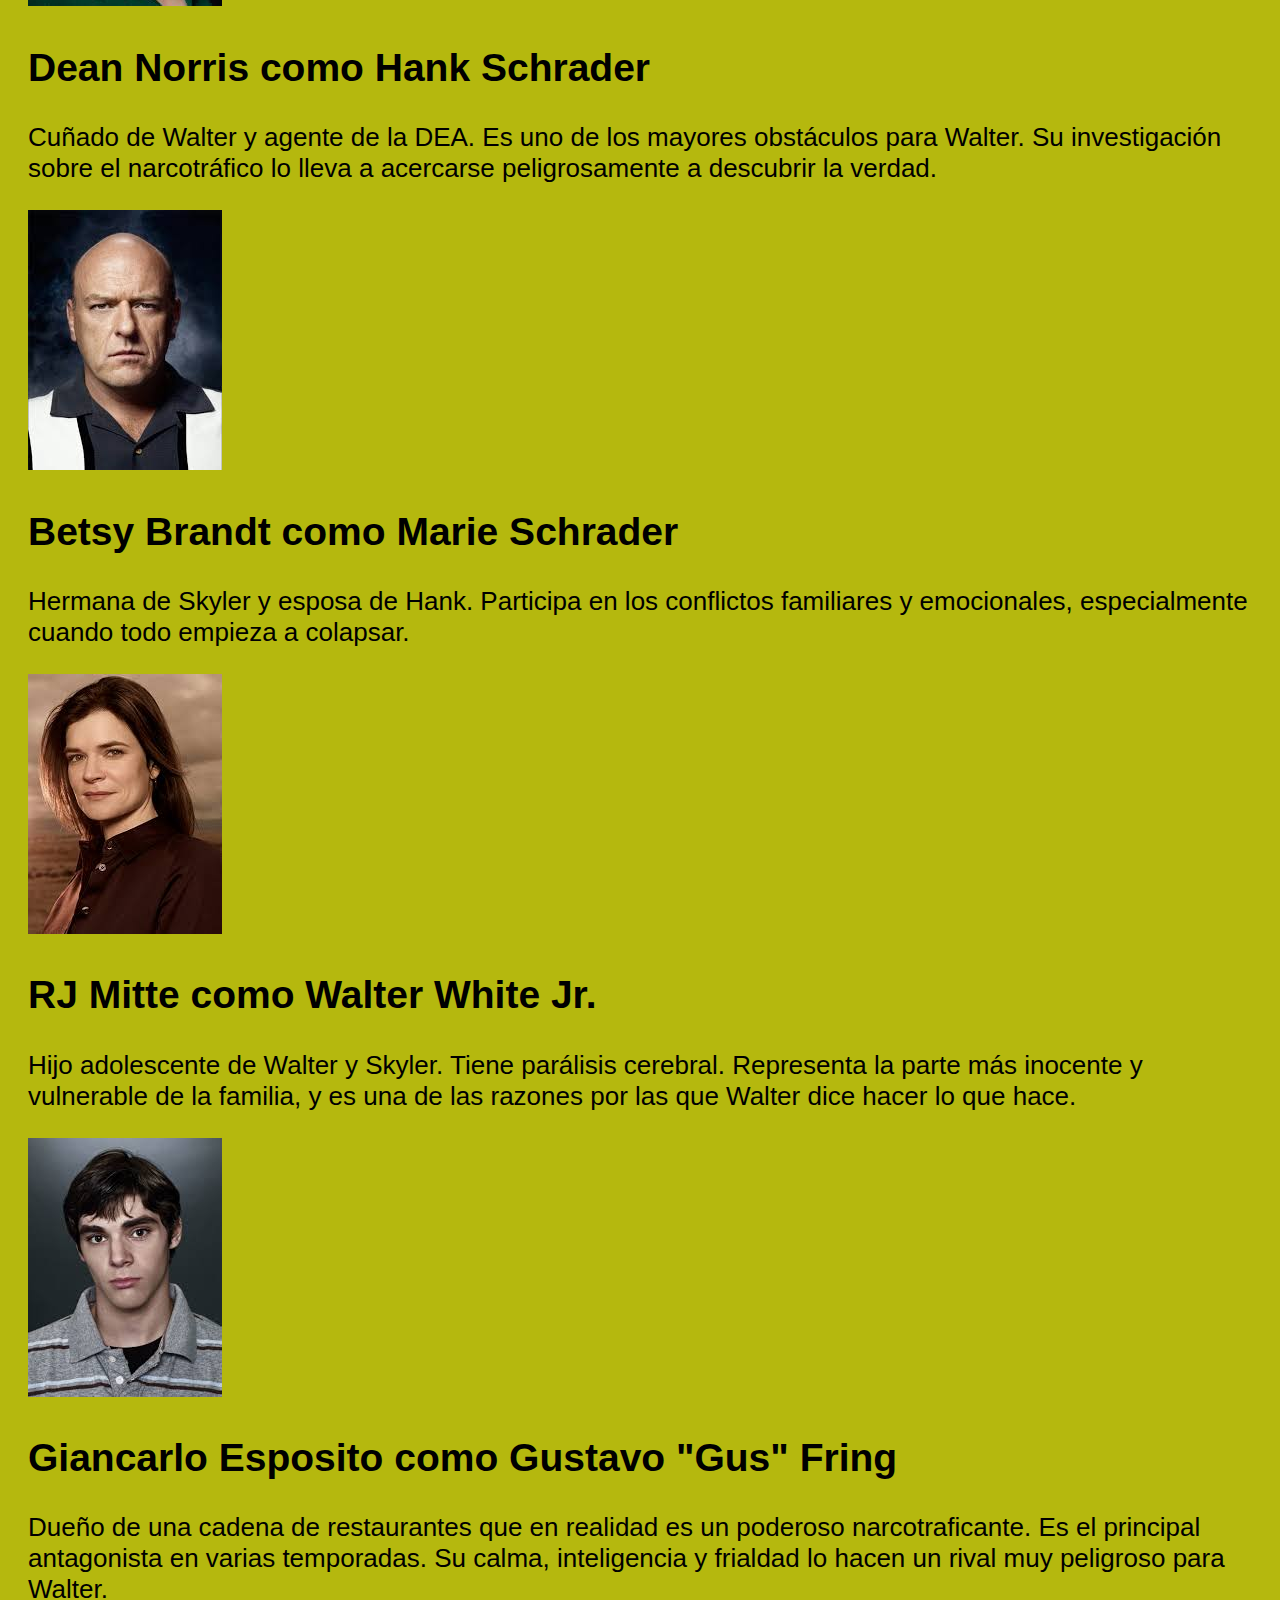
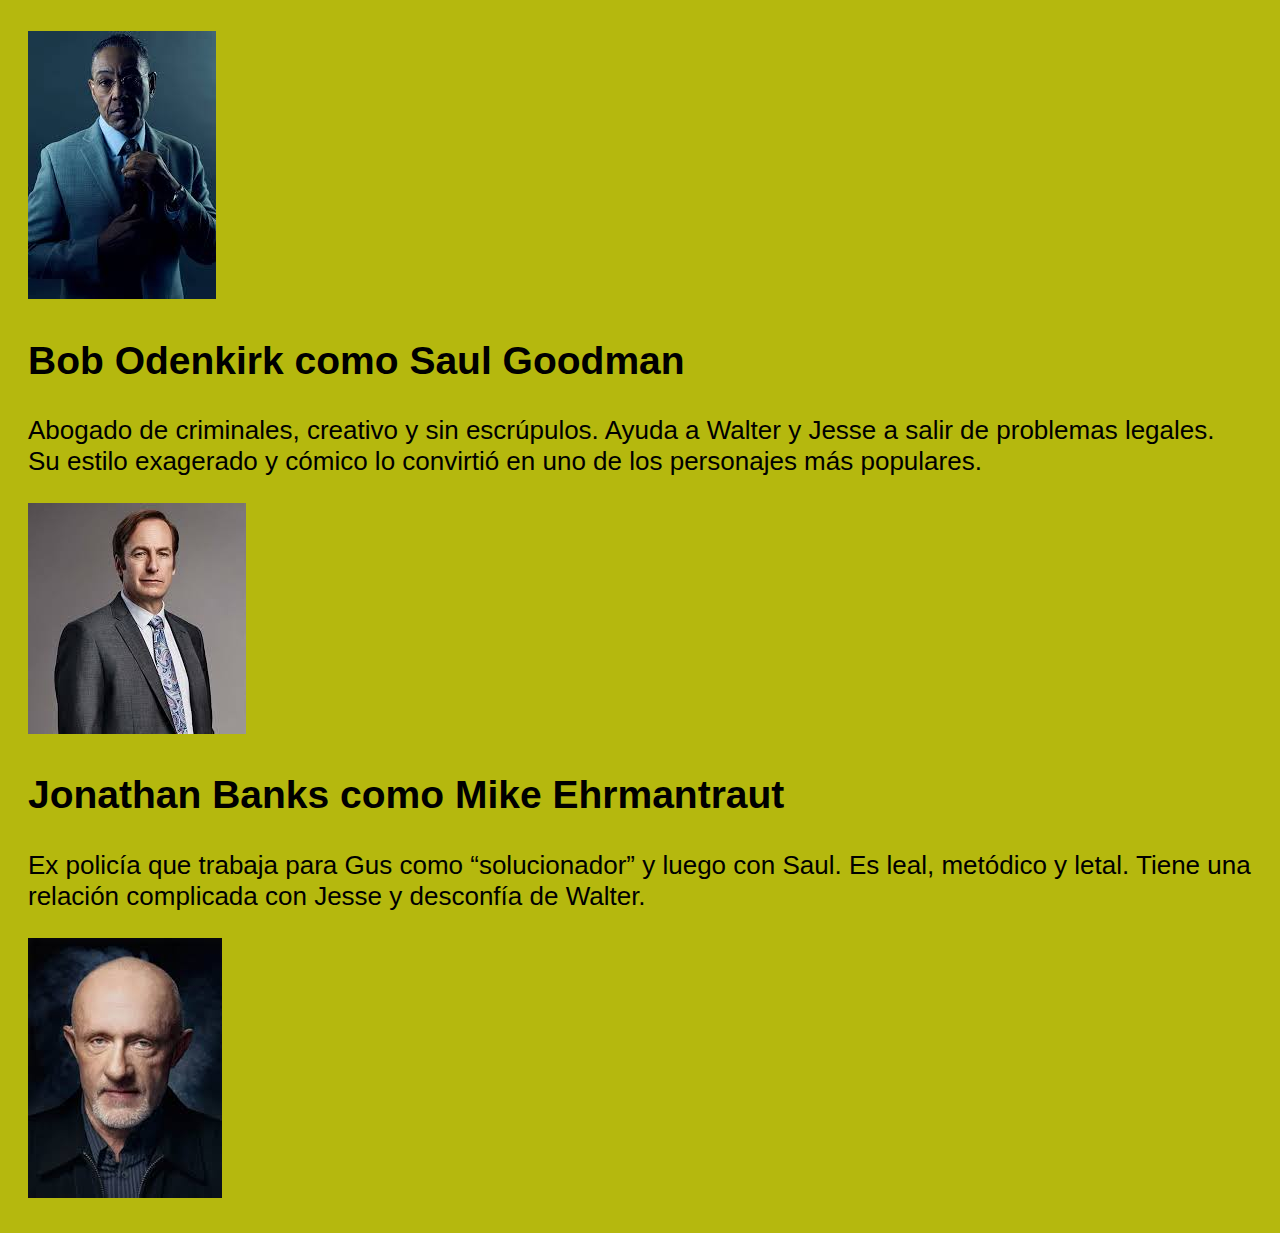
<file: tpserie/reparto.html>
<!DOCTYPE html>
<html lang="en">
<head>
    <meta charset="UTF-8">
    <meta name="viewport" content="width=device-width, initial-scale=1.0">
    <title>Elenco y personajes</title>
    <link rel="stylesheet" href="tp.css">
</head>
<body>
    <a href="index.html"><img src="./foto/izquierda.png" alt="flecha"height="60" width="60"></a>
    <main>
    <h1>Actores principales de Breaking Bad</h1>
    <h2>Bryan Cranston como Walter White</h2>
    <p>Un profesor de química con cáncer terminal que decide cocinar metanfetamina para asegurar el futuro de su familia. Es el protagonista de la serie. Su transformación de hombre común a criminal despiadado es el eje central de toda la historia.</p>
    <div><img src="./foto/walter.jpeg" alt="Walter White"></div>
    
    <h2>Aaron Paul como Jesse Pinkman</h2>
    <p>Exalumno de Walter y su socio en el negocio de las drogas. Es un personaje con fuertes dilemas morales. Aunque comete errores, tiene más conciencia que Walter y representa el costado humano de la historia.</p>
    <div><img src="./foto/jesse.jpeg" alt="Jesse Pinkman"></div>
    
    <h2>Anna Gunn como Skyler White</h2>
    <p>Esposa de Walter, inteligente y protectora de su familia. Pasa de ser ajena al mundo criminal a involucrarse activamente. Su relación con Walter se vuelve tensa y clave en la serie.</p>
    <div><img src="./foto/skyler.jpeg" alt="Skyler White"></div>
    
    <h2>Dean Norris como Hank Schrader</h2>
    <p>Cuñado de Walter y agente de la DEA. Es uno de los mayores obstáculos para Walter. Su investigación sobre el narcotráfico lo lleva a acercarse peligrosamente a descubrir la verdad.</p>
    <div><img src="./foto/hank.jpeg" alt="Hank Schrader"></div>
    
    <h2>Betsy Brandt como Marie Schrader</h2>
    <p>Hermana de Skyler y esposa de Hank. Participa en los conflictos familiares y emocionales, especialmente cuando todo empieza a colapsar.</p>
    <div><img src="./foto/marie.jpeg" alt="Marie Schrader"></div>
    
    <h2>RJ Mitte como Walter White Jr.</h2>
    <p>Hijo adolescente de Walter y Skyler. Tiene parálisis cerebral. Representa la parte más inocente y vulnerable de la familia, y es una de las razones por las que Walter dice hacer lo que hace.</p>
    <div><img src="./foto/jr.jpeg" alt="Walter White Jr"></div>
    
    <h2>Giancarlo Esposito como Gustavo "Gus" Fring</h2>
    <p>Dueño de una cadena de restaurantes que en realidad es un poderoso narcotraficante. Es el principal antagonista en varias temporadas. Su calma, inteligencia y frialdad lo hacen un rival muy peligroso para Walter.</p>
    <div><img src="./foto/gus.jpeg" alt="Gustavo Fring"></div>
    
    <h2>Bob Odenkirk como Saul Goodman</h2>
    <p>Abogado de criminales, creativo y sin escrúpulos. Ayuda a Walter y Jesse a salir de problemas legales. Su estilo exagerado y cómico lo convirtió en uno de los personajes más populares.</p>
    <div><img src="./foto/saul.jpeg" alt="Saul Goodman"></div>
    
    <h2>Jonathan Banks como Mike Ehrmantraut</h2>
    <p>Ex policía que trabaja para Gus como “solucionador” y luego con Saul. Es leal, metódico y letal. Tiene una relación complicada con Jesse y desconfía de Walter.</p>
    <div><img src="./foto/mike.jpeg" alt="Mike Ehrmantraut"></div>
    </main>
</body>
</html>
</file>
<file: tp.css>
body{color: black;
    
    font-size: 26px;
    
    background-color: rgb(181, 184, 14); font-family:'Franklin Gothic Medium', 'Arial Narrow', Arial, sans-serif;
    margin: 0;
    padding: 0;
    
  }  
    main{
      margin: 0;
      max-width: max-content;
      
    }
    
    .links{text-align: center;}
    
    .navbar {
    justify-content: flex-end;
    align-items: center;
    margin: 0;
    background-color: rgb(0, 0, 0);
    position: relative;
    }

  footer{
    text-align: center;
  }
    .menu {
  display: flex;
  justify-content: center;  
  align-items: center;      
  flex-wrap: wrap;          
  gap: 20px;                
  padding: 20px;
}

.columna {
  flex: 1;
  background-color: #acce13;
  padding: 20px;
  text-align: center;
  border-radius: 80px;
  flex: 300px;
}

.controles {
  width: 100%;
  background-color: #ffffff;
  padding: 10px;
  border-radius: 4px;
  margin-bottom: 16px;
  border: 1px solid #000000;
  font-family: 'calibri';
  font-size: 18px;
}

.boton {
  width: 100%;
  background: #3d3c3c;
  border: none;
  padding: 12px;
  color: rgb(255, 255, 255);
  margin: 16px 0;
  font-size: 16px;
}

audio {
  
  margin: 10px auto;
}

.menu .columna a {
  display: inline-block;
  padding: 10px 20px;
  background-color: #babd13; 
  color: rgb(59, 109, 13);
  text-decoration: none;
  border-radius: 8px;
  transition: background-color 0.3s ease;
  font-weight:lighter;
}

.menu .columna a:hover {
  background-color: #000000; 
}
</file>
<file: tpserie/tp.css>
body{color: black;
    
    font-size: 26px;
    
    background-color: rgb(181, 184, 14); font-family:'Franklin Gothic Medium', 'Arial Narrow', Arial, sans-serif}  
    
    header{text-align: center;}

    main{padding: 20px;}
    
    .links{text-align: center;}
</file>
